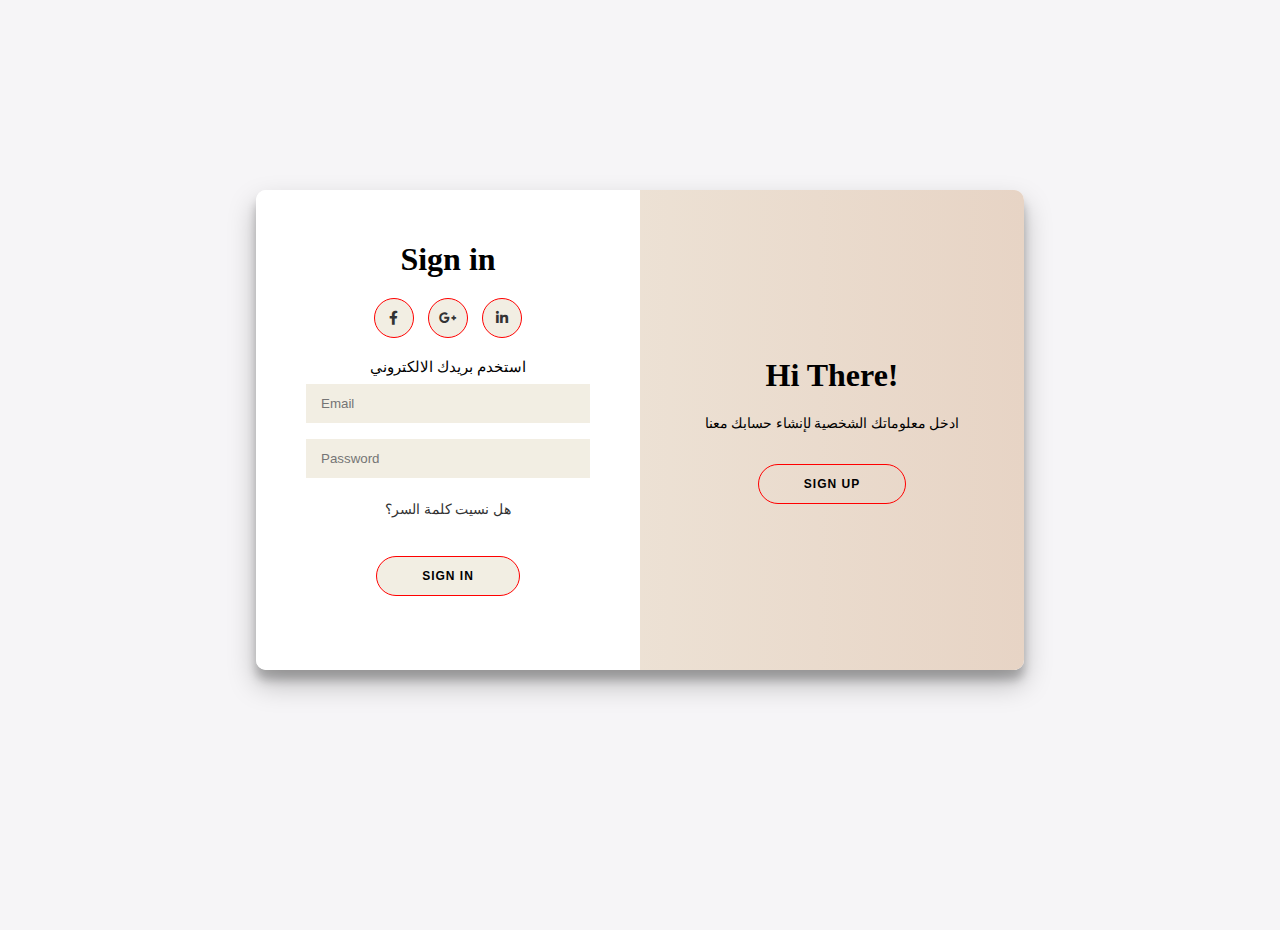
<file: Index.html>
<!DOCTYPE html>
<html lang="en" dir="ltr">

<head>
  <meta charset="utf-8">
  <title>Login - signUp</title>
  <link rel="stylesheet" href="style.css">
  <link href="https://fonts.googleapis.com/css?family=Arvo" rel="stylesheet">
	<link rel='stylesheet' href='https://cdnjs.cloudflare.com/ajax/libs/font-awesome/5.14.0/css/all.min.css'>

</head>

<body>


<div class="container" id="container"> <!--وضعها داخل مربع-->
	<div class="form-container sign-up-container">
		<form action="#">
			<h1>Create Account</h1>
			<div class="social-container">
				<a href="https://www.facebook.com/" class="social"><i class="fab fa-facebook-f"></i></a>
				<a href="https://www.google.com/" class="social"><i class="fab fa-google-plus-g"></i></a>
				<a href="https://www.linkedin.com/feed/" class="social"><i class="fab fa-linkedin-in"></i></a>
			</div>
			<span>او استخدم البريد الالكتروني للتسجيل</span>
			<input type="text" placeholder="Name" />
			<input type="email" placeholder="Email" />
			<input type="password" placeholder="Password" />
			<a href="homescreen.html" target="h"><input type="button" class="sign" value="Sign up"></input></a>		</form>
	</div>

	

	<div class="form-container sign-in-container">
		<form action="#">
			<h1>Sign in</h1>
			<div class="social-container">
				<a href="https://www.facebook.com/" class="social"><i class="fab fa-facebook-f"></i></a>
				<a href="https://www.google.com/" class="social"><i class="fab fa-google-plus-g"></i></a>
				<a href="https://www.linkedin.com/feed/" class="social"><i class="fab fa-linkedin-in"></i></a>
			</div>
			<span>استخدم بريدك الالكتروني</span>
			<input type="email" placeholder="Email" required=""  />
			<input type="password" placeholder="Password" required=""  />
			<a href="reset.html" target="R">هل نسيت كلمة السر؟</a> <!--استعادة كلمة المرور-->
		<a href="homescreen.html" target="h"><input type="button" class="sign" value="Sign In"></input></a>
		</form>
	</div>



	<div class="overlay-container">
		<div class="overlay">
			<div class="overlay-panel overlay-left">
				<h1>Welcome Back!</h1>
				<p>لتبقى على تواصل معنا رجاء سجل دخول بمعلوماتك الشخصية</p>
				<button class="ghost" id="signIn">Sign In</button>
			</div>
			<div class="overlay-panel overlay-right">
				<h1>Hi There!</h1>
				<p>ادخل معلوماتك الشخصية لإنشاء حسابك معنا</p>
				<button class="ghost" id="signUp">Sign Up</button>
			</div>
		</div>
	</div>
</div>
	
<script>

const signUpButton = document.getElementById('signUp');
const signInButton = document.getElementById('signIn');
const container = document.getElementById('container');

signUpButton.addEventListener('click', () => {
	container.classList.add("right-panel-active");
});

signInButton.addEventListener('click', () => {
	container.classList.remove("right-panel-active");
});



</script>
</body>

</html>
</file>
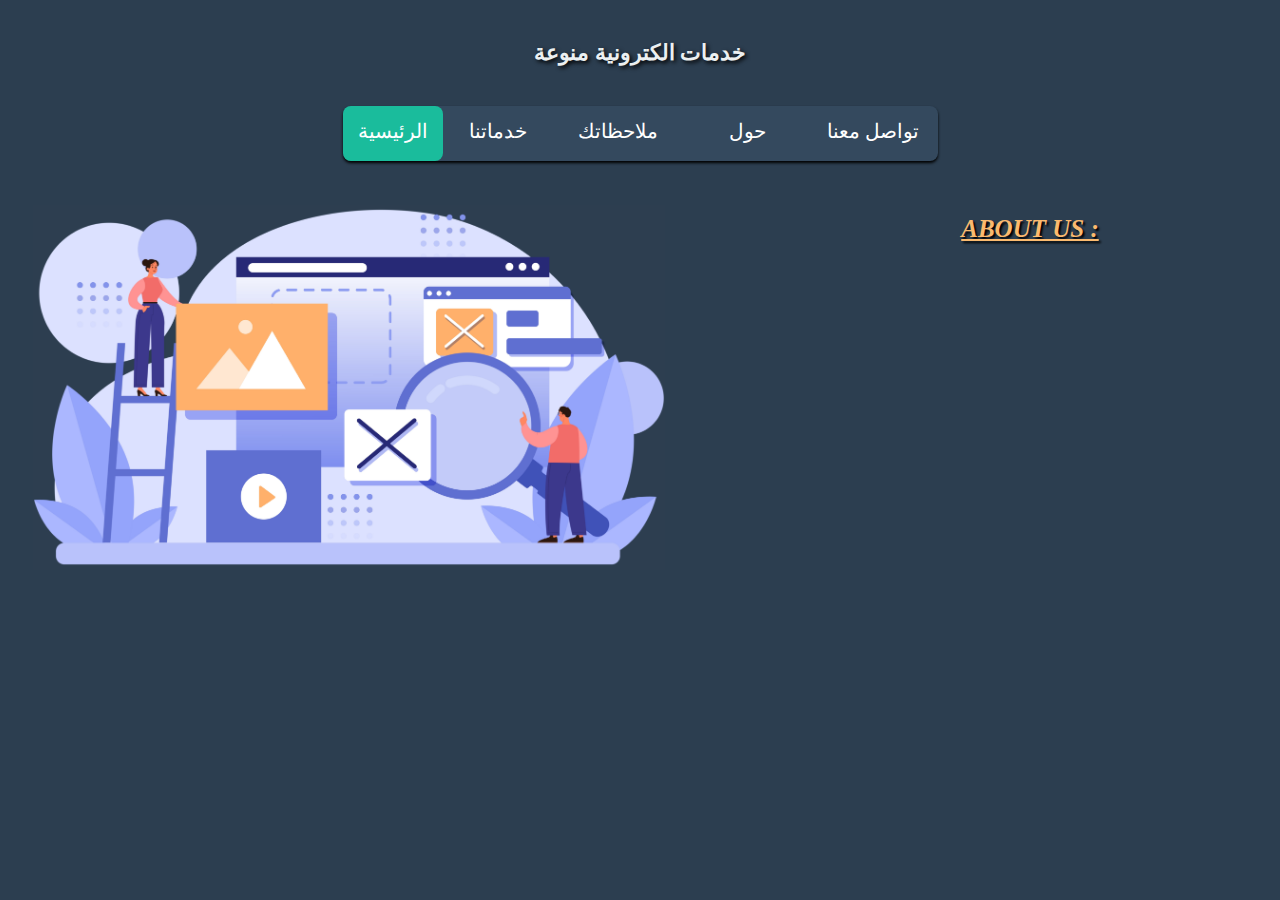
<file: about.html>
<html lang="en">
<head>
    <meta charset="UTF-8">
    <meta http-equiv="X-UA-Compatible" content="IE=edge">
    <meta name="viewport" content="width=device-width, initial-scale=1.0">
    <title>Document</title>
    <link rel="stylesheet" href="./homescreen.css">
</head>
<body class="pa">
    <h1>خدمات الكترونية منوعة</h1>
    <nav>
        <a href="homescreen.html" target="_top">الرئيسية</a>
        <a href="services.html" target="_top">خدماتنا</a>
        <a href="note.html" target="_top"> ملاحظاتك</a>
        <a href="about.html" target="_top">حول</a>
        <a href="message.html" target="_top">تواصل معنا</a>
        <div class="animation start-home"></div>
    </nav>
    
    <img src="homescreen.jpg" alt="vector for service" width="50%" >
    <h1 class="ab"><b><i><u> ABOUT US :</u></i></b></h1>
    <span><pre>
          
        
    </pre></span>
</body>
</html>
</file>
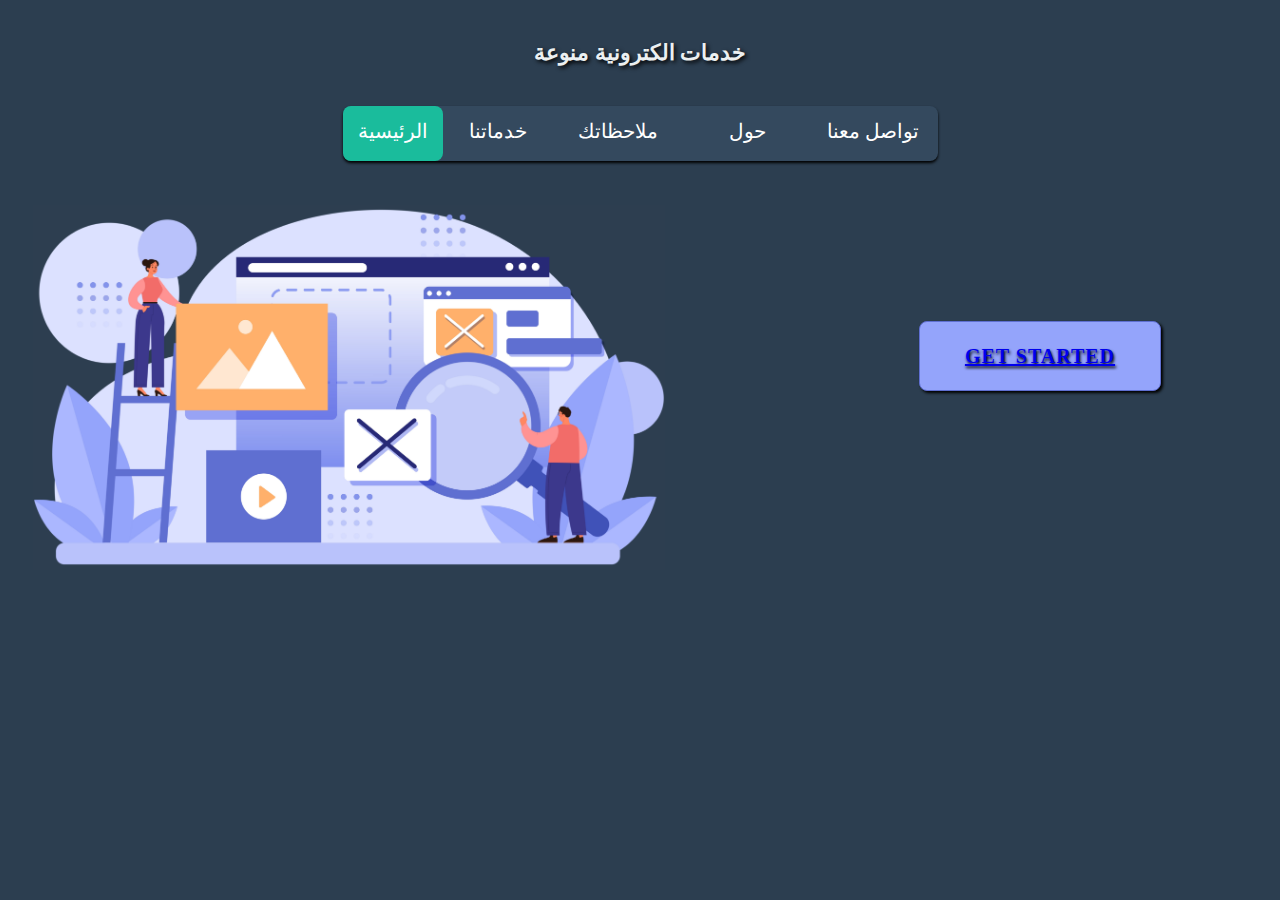
<file: homescreen.html>
<html lang="en">
<head>
    <meta charset="UTF-8">
    <meta http-equiv="X-UA-Compatible" content="IE=edge">
    <meta name="viewport" content="width=device-width, initial-scale=1.0">
    <title>omar & manar</title>
    <link rel="stylesheet" href="./homescreen.css">
</head>
<body class="pa">

    <h1>خدمات الكترونية منوعة</h1>
    <nav>
        <a href="homescreen.html" target="_top">الرئيسية</a>
        <a href="services.html" target="_top">خدماتنا</a>
        <a href="note.html" target="_top"> ملاحظاتك</a>
        <a href="about.html" target="_top">حول</a>
        <a href="message.html" target="_top">تواصل معنا</a>
        <div class="animation start-home"></div>
    </nav>
    
    <img src="homescreen.jpg" alt="vector for service" width="50%" >

    <form>
        <p>
            <button class="start1"><a href="start.html" target="_top"> Get Started</a></button>
        </p>
    </form>
    
</body>
</html>
</file>
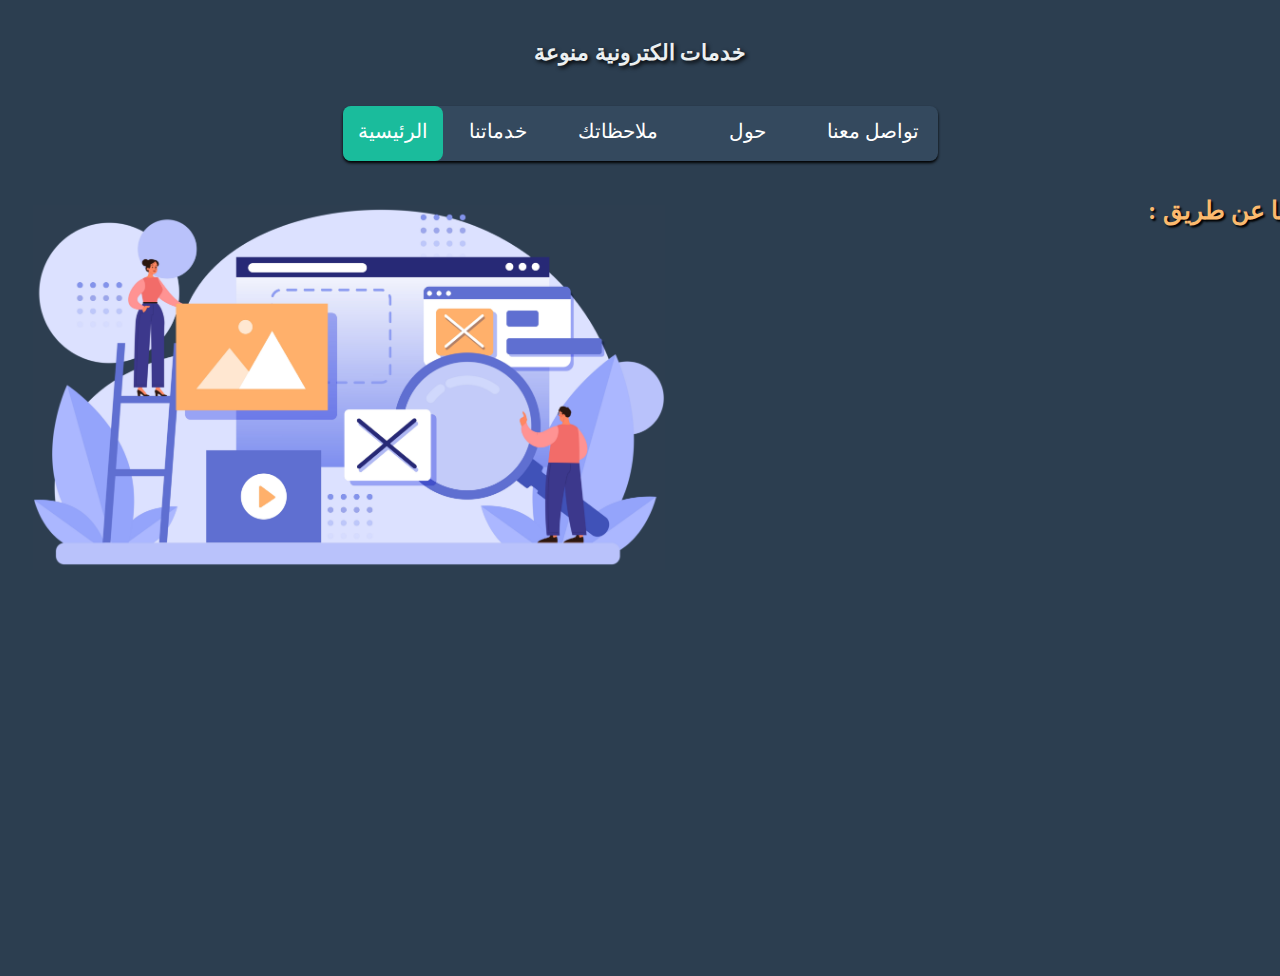
<file: message.html>
<html lang="en">
<head>
    <meta charset="UTF-8">
    <meta http-equiv="X-UA-Compatible" content="IE=edge">
    <meta name="viewport" content="width=device-width, initial-scale=1.0">
    <title>Document</title>
    <link rel="stylesheet" href="./homescreen.css">
</head>
    <body class="pa">
     <h1>خدمات الكترونية منوعة</h1>
     <nav>
        <a href="homescreen.html" target="_top">الرئيسية</a>
        <a href="services.html" target="_top">خدماتنا</a>
        <a href="note.html" target="_top"> ملاحظاتك</a>
        <a href="about.html" target="_top">حول</a>
        <a href="message.html" target="_top">تواصل معنا</a>
        <div class="animation start-home"></div>
     </nav>
    
         <img src="homescreen.jpg" alt="vector for service" width="50%" >
         <h2>: يمكن التواصل معنا عن طريق</h2>
		<form action="#">
			<div class="social-container1">
				<a href="https://www.facebook.com/" class="social-container"> <i class="mess"><b> F</b></i></a>
                <br><br><br><br>
				<a href="https://www.google.com/" class="social-container"><i class="mess"><b> G+</b></i></a>
                <br><br><br><br>
				<a href="https://www.linkedin.com/feed/" class="social-container"><i class="mess"><b> in</b></i></a>
                <br><br><br><br>
			</div>
        </form>
    </body>
</html>
</file>
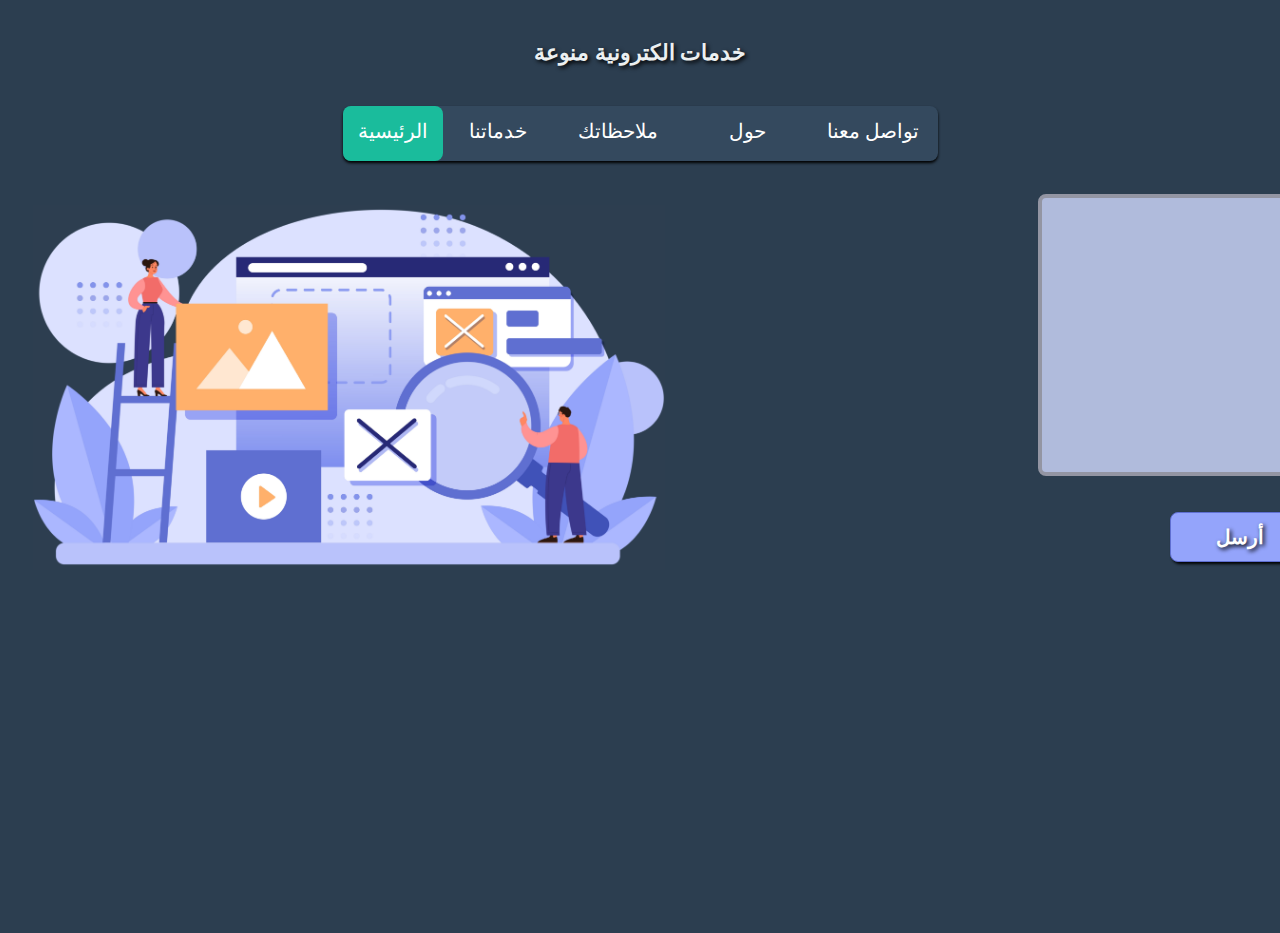
<file: note.html>
<html lang="en">
<head>
    <meta charset="UTF-8">
    <meta http-equiv="X-UA-Compatible" content="IE=edge">
    <meta name="viewport" content="width=device-width, initial-scale=1.0">
    <title>Document</title>
    <link rel="stylesheet" href="./homescreen.css">
    <style>
        textarea {
	position:relative; bottom: 360; left:1030;
	background-color: #b0bbdc;
	border-radius: 8px;
	border: 4px solid #9395a3;
	font-size: large;
}

    </style>
</head>
<body class="pa">
    
    <h1>خدمات الكترونية منوعة</h1>
    <nav>
        <a href="homescreen.html" target="_top">الرئيسية</a>
        <a href="services.html" target="_top">خدماتنا</a>
        <a href="note.html" target="_top"> ملاحظاتك</a>
        <a href="about.html" target="_top">حول</a>
        <a href="message.html" target="_top">تواصل معنا</a>
        <div class="animation start-home"></div>
    </nav>
    <img src="homescreen.jpg" alt="vector for service" width="50%" >
    <form>
       <label class="note">:ملاحظاتك &#x2709;</label> <br>
        <textarea name="b" cols="40" rows="15"></textarea>
        <p>
            <input type="submit" value="أرسل" class="note">
        </p>
    </form>

</body>
</html>
</file>
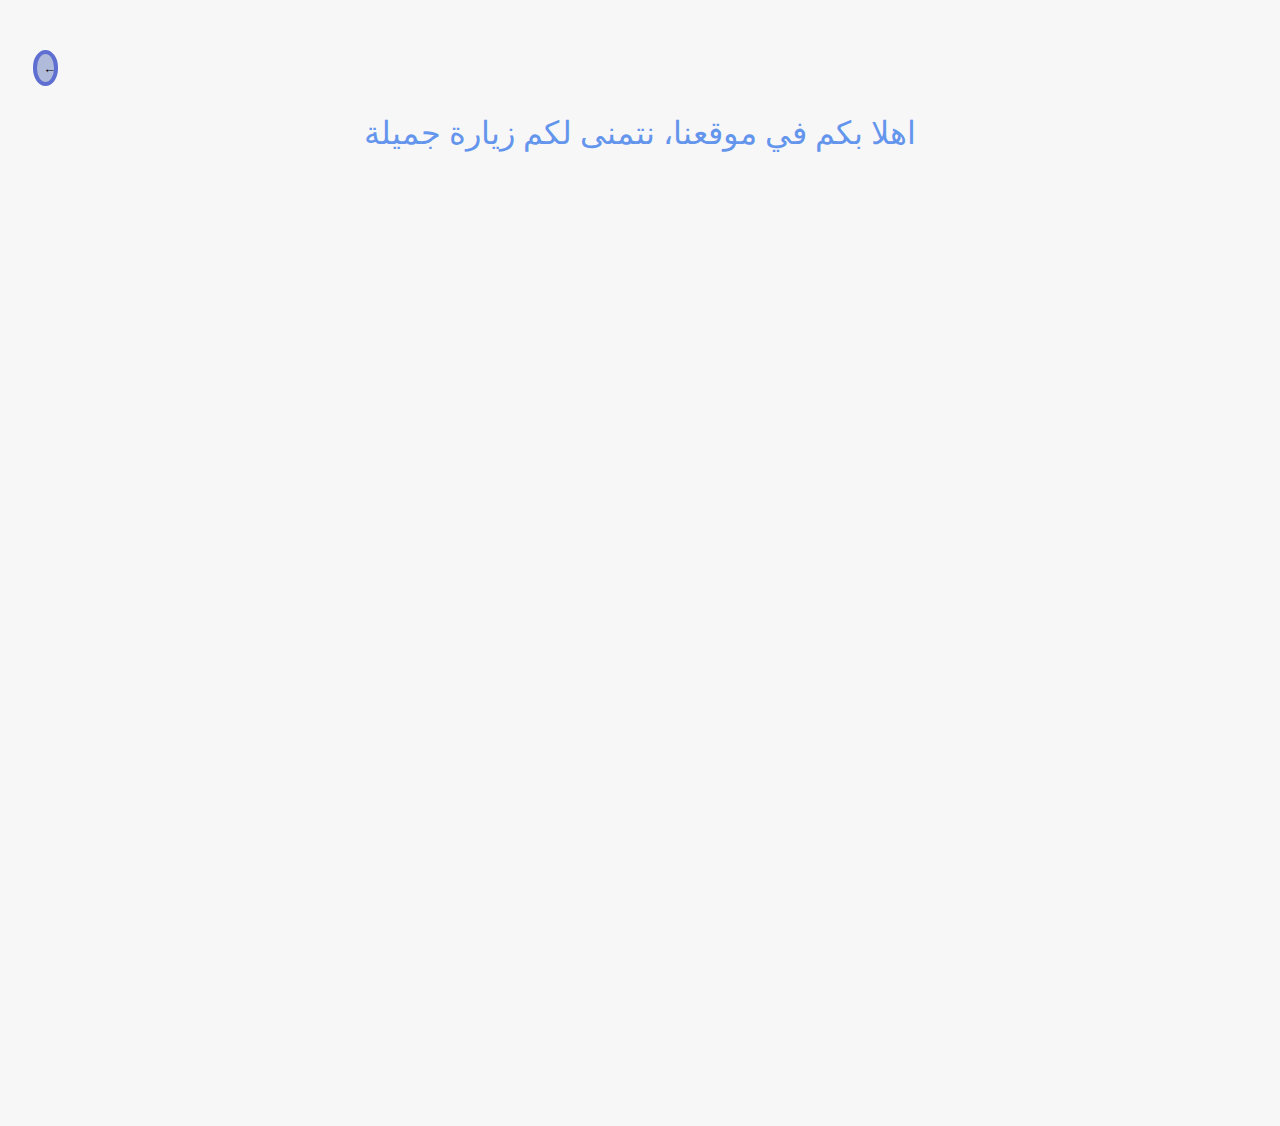
<file: p_games.html>
<html lang="en">
<head>
    <meta charset="UTF-8">
    <meta http-equiv="X-UA-Compatible" content="IE=edge">
    <meta name="viewport" content="width=device-width, initial-scale=1.0">
    <title>Document</title>
   
        <link rel="stylesheet" href="./homescreen.css">
</head>
<body class="pg">
    <a href="https://www.facebook.com/" ><img src="facebook.png" class="fa"></a>
    <a href="https://www.google.com/" ><img src="google.png" class="go"></a>
    <a href="https://www.linkedin.com/feed/" ><img src="linked.png" class="in"></a>
    <form>
            <input type="button" value= "&#x2190;" class="gn" onClick="javascript: history.go(-1)">
    </form>
    <p class="st">اهلا بكم في موقعنا، نتمنى لكم زيارة جميلة</p>
    <br><br><br>

    <iframe src="https://chromedino.com/" frameborder="0" scrolling="no" width="100%" height="100%" loading="lazy"></iframe>
    <style type="text/css">iframe { position: absolute; width: 100%; height: 100%; z-index: 999; }</style>
    
    <a href></a>
</body>
</html>
</file>
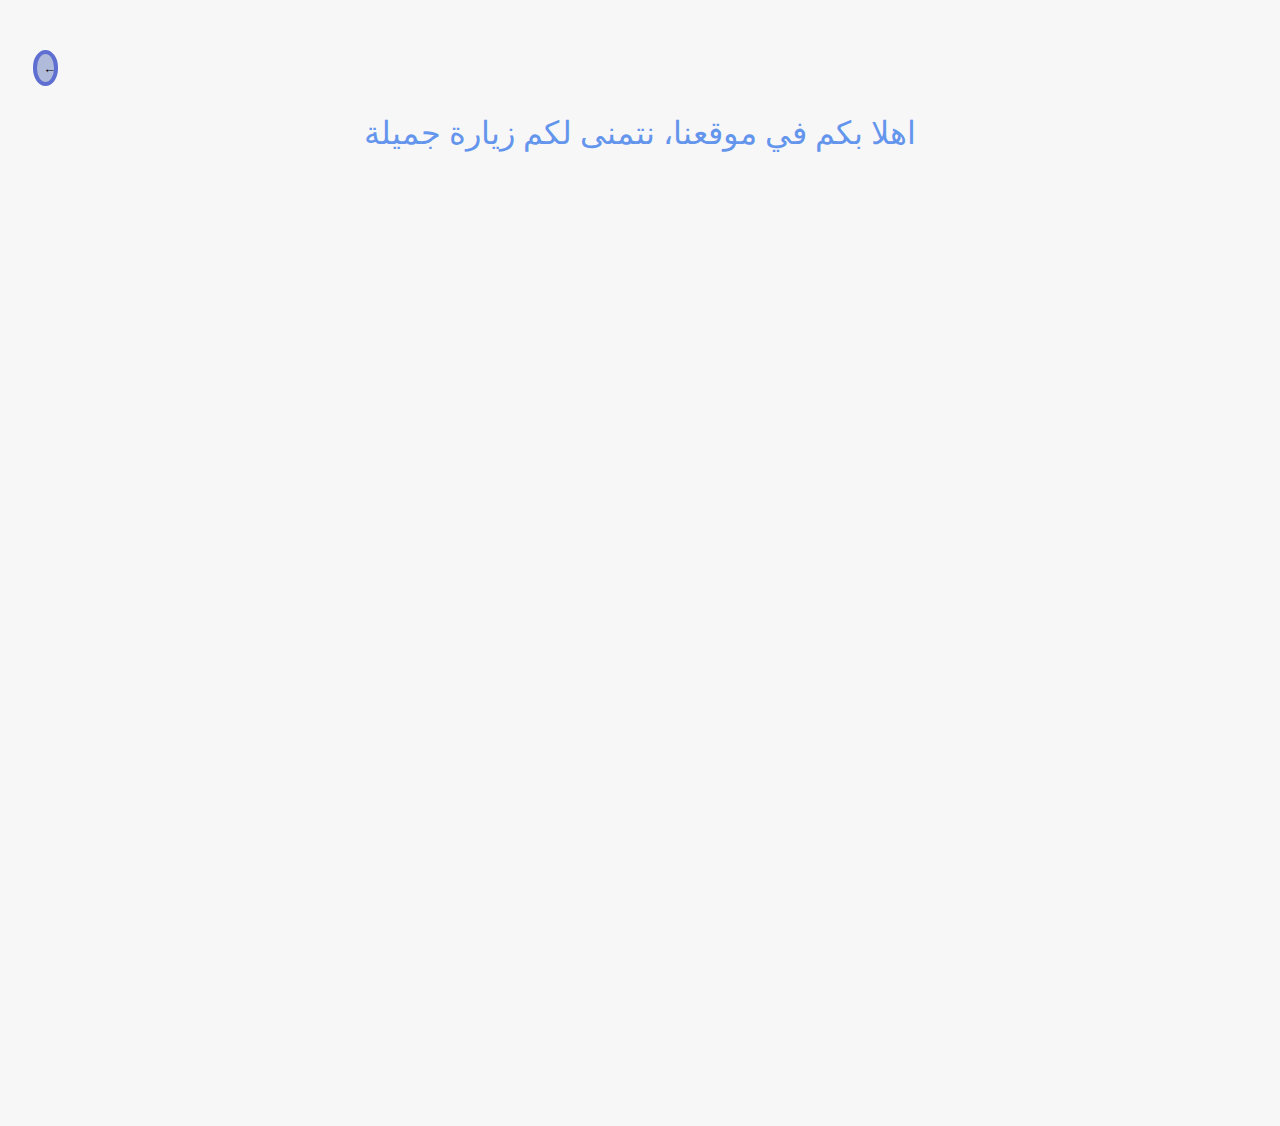
<file: p_nothing.html>
<html lang="en">
<head>
    <meta charset="UTF-8">
    <meta http-equiv="X-UA-Compatible" content="IE=edge">
    <meta name="viewport" content="width=device-width, initial-scale=1.0">
    <title>Document</title>
    <link rel="stylesheet" href="./homescreen.css">
</head>
<body class="pg">
    <a href="https://www.facebook.com/" ><img src="facebook.png" class="fa"></a>
    <a href="https://www.google.com/" ><img src="google.png" class="go"></a>
    <a href="https://www.linkedin.com/feed/" ><img src="linked.png" class="in"></a>
    <form>
            <input type="button" value= "&#x2190;" class="gn" onClick="javascript: history.go(-1)">
    </form>
    <p class="st">اهلا بكم في موقعنا، نتمنى لكم زيارة جميلة</p>
    <br><br><br>
    <iframe src="https://theuselessweb.com/" frameborder="0" scrolling="no" width="100%" height="100%" loading="lazy"></iframe>
    <style type="text/css">iframe { position: absolute; width: 100%; height: 100%; z-index: 999; }</style>
    
</body>
</html>
</file>
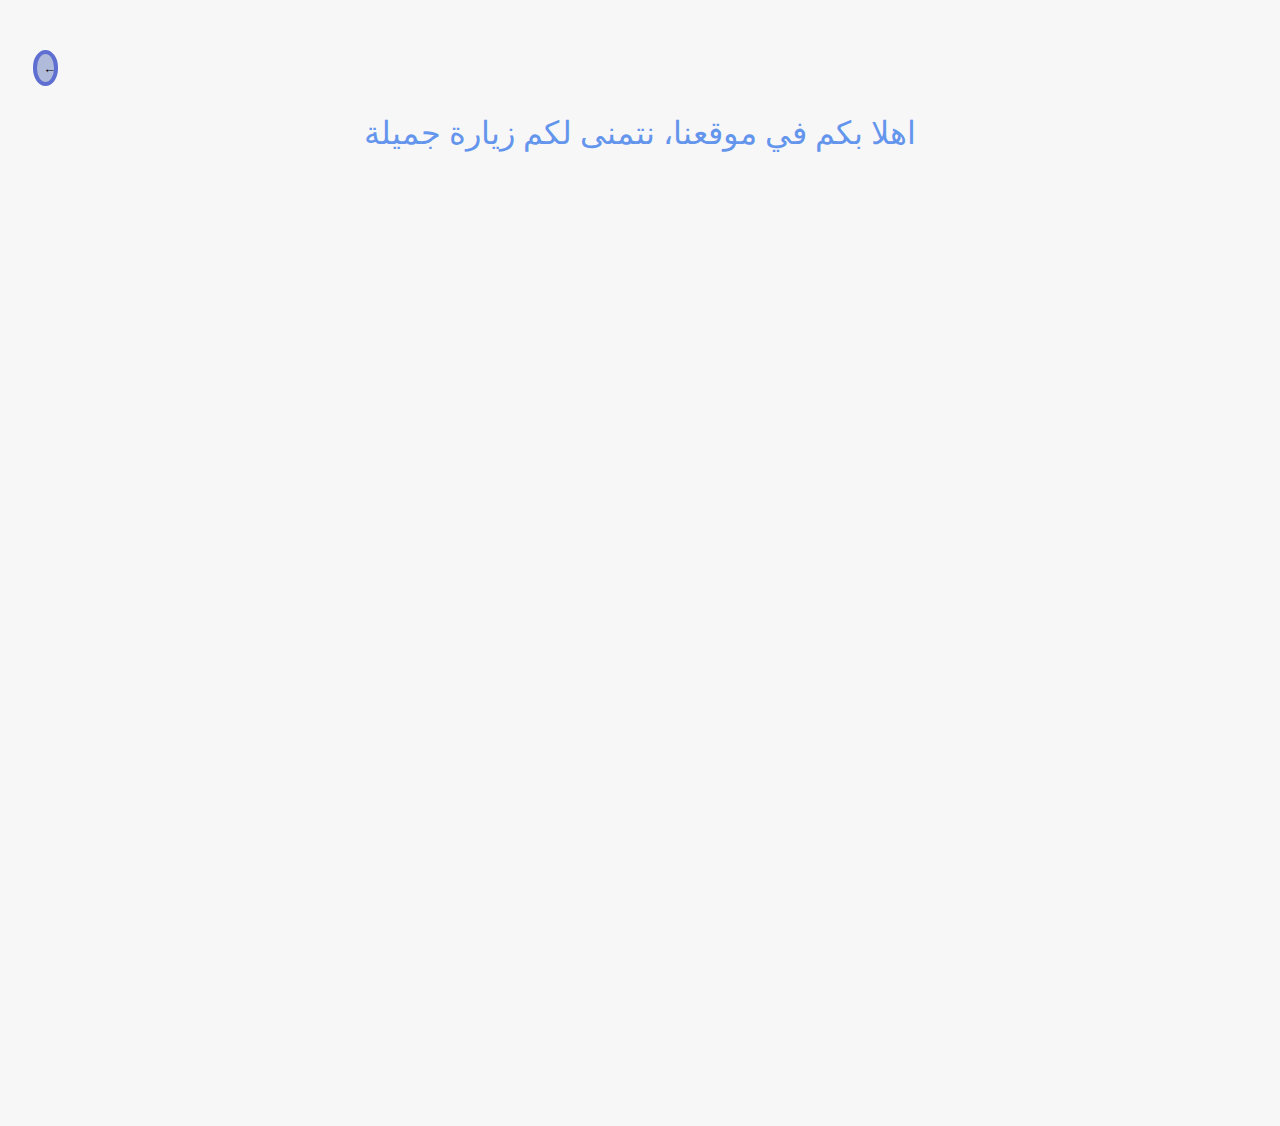
<file: p_study.html>
<html lang="en">
<head>
    <meta charset="UTF-8">
    <meta http-equiv="X-UA-Compatible" content="IE=edge">
    <meta name="viewport" content="width=device-width, initial-scale=1.0">
    <link rel="stylesheet" href="./homescreen.css">
    <title>Document</title>
</head>
<body class="pg">
    <a href="https://www.facebook.com/" ><img src="facebook.png" class="fa"></a>
    <a href="https://www.google.com/" ><img src="google.png" class="go"></a>
    <a href="https://www.linkedin.com/feed/" ><img src="linked.png" class="in"></a>
    <form>
            <input type="button" value= "&#x2190;" class="gn" onClick="javascript: history.go(-1)">
    </form>
    <p class="st">اهلا بكم في موقعنا، نتمنى لكم زيارة جميلة</p>
    <br><br><br>
    <iframe src="https://www.w3schools.com/html/" frameborder="0" scrolling="no" width="100%" height="100%" loading="lazy"></iframe>
    <style type="text/css">iframe { position: absolute; width: 100%; height: 100%; z-index: 999; }</style>

</body>
</html>
</file>
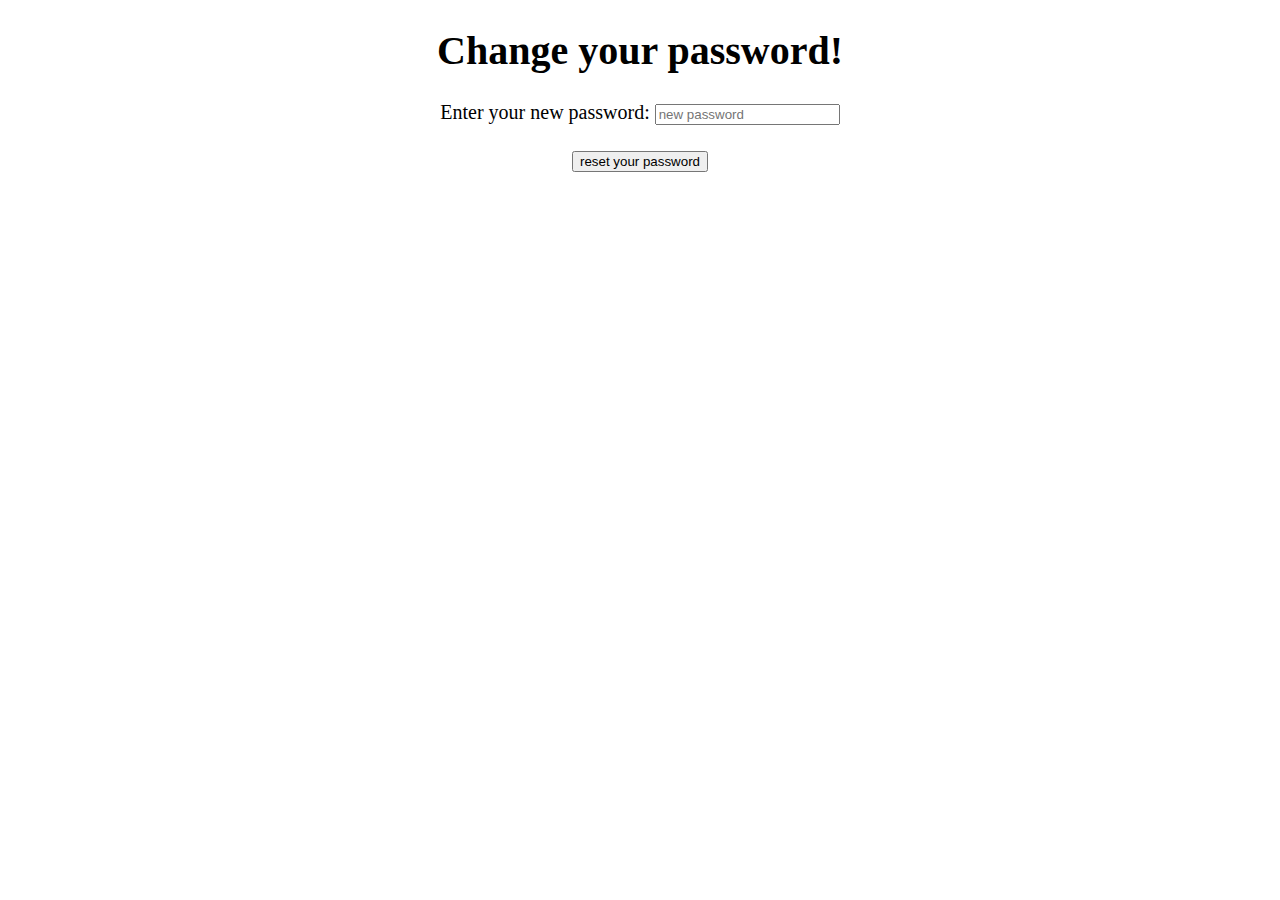
<file: reset.html>
<!DOCTYPE html>

<html>

<head>

</head>

<body style = "text-align: center; font-size: 20px;">

<h1> Change your password! </h1>



<form name="f">
  Enter your new password: <input type="password" placeholder="new password" name="p" required="">

  <br><br>
<input type=button  value="reset your password" onclick ="document.write('your new password is '+ f.p.value)"; >  </input>


</form>

</body>

</html>
</file>
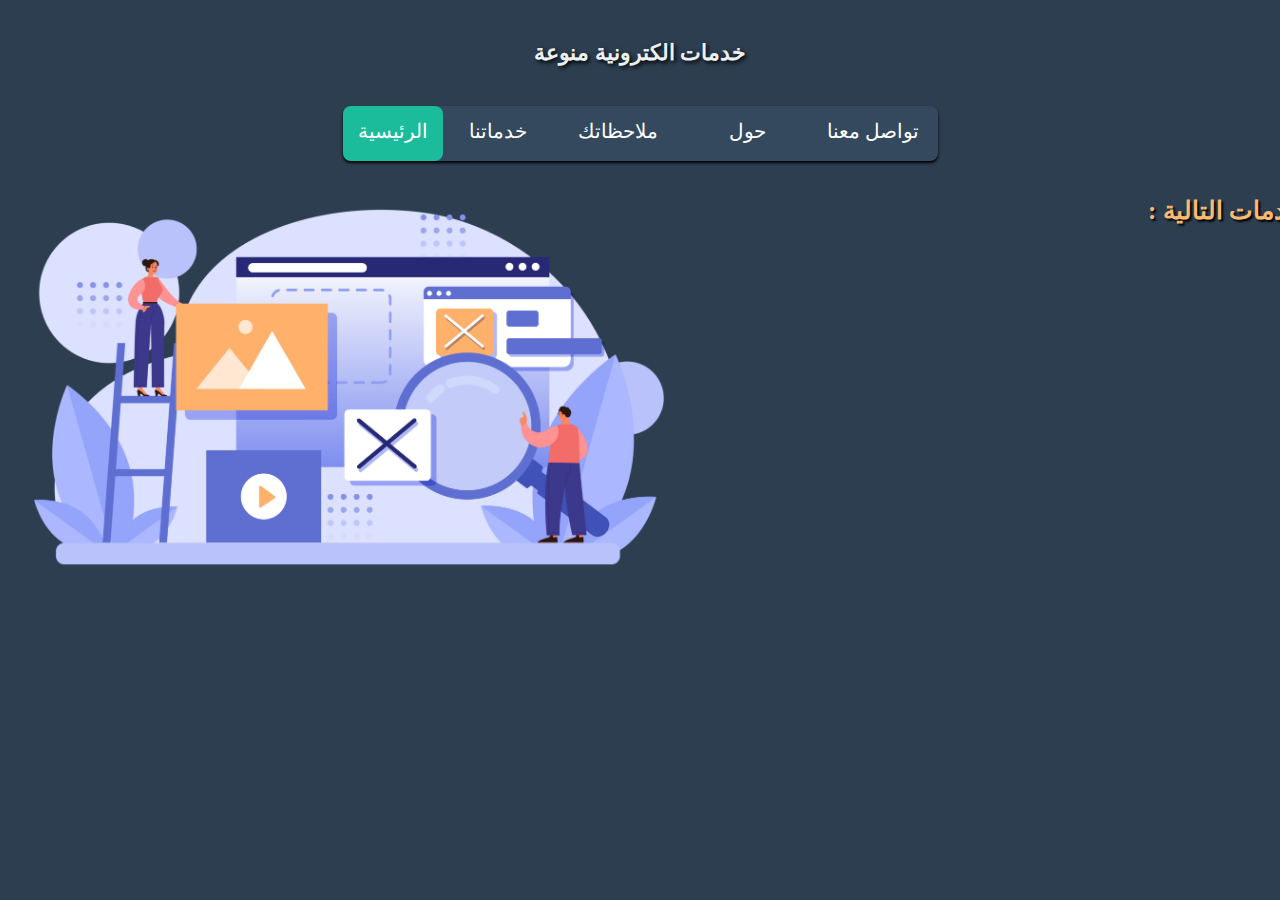
<file: services.html>
<html lang="en">
<head>
    <meta charset="UTF-8">
    <meta http-equiv="X-UA-Compatible" content="IE=edge">
    <meta name="viewport" content="width=device-width, initial-scale=1.0">
    <title>Document</title>
    <link rel="stylesheet" href="./homescreen.css">
</head>
<body class="pa">
     
    <h1>خدمات الكترونية منوعة</h1>
    <nav>
        <a href="homescreen.html" target="_top">الرئيسية</a>
        <a href="services.html" target="_top">خدماتنا</a>
        <a href="note.html" target="_top"> ملاحظاتك</a>
        <a href="about.html" target="_top">حول</a>
        <a href="message.html" target="_top">تواصل معنا</a>
        <div class="animation start-home"></div>
    </nav>
    
    <img src="homescreen.jpg" alt="vector for service" width="50%" >
    <h2>: يعرض موقعنا الخدمات التالية</h2>
    <pre><h3>ألعاب  &#x2B50;</h3></pre>
    <pre><h3>تعليم   &#x2B50;</h3></pre>
    <pre><h3> ؟؟؟؟  &#x2B50;</h3></pre>
</body>
</html>
</file>
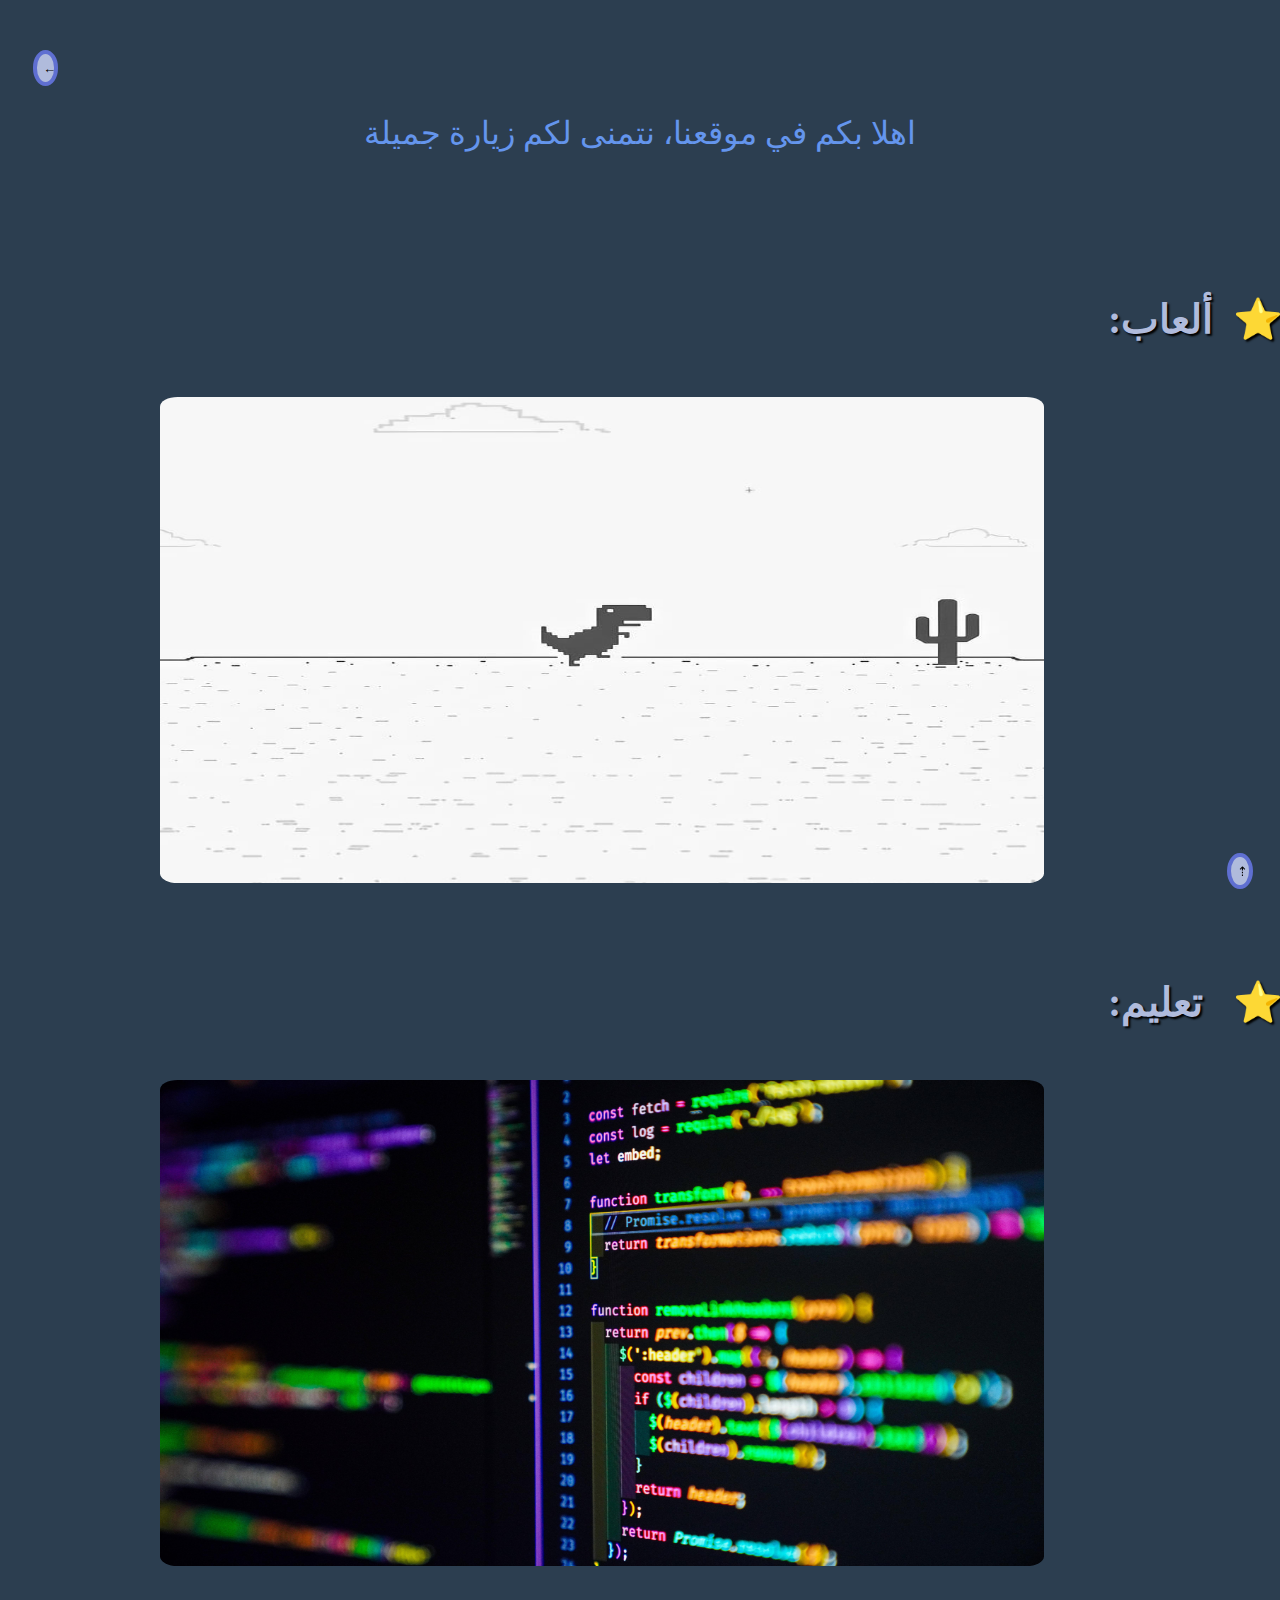
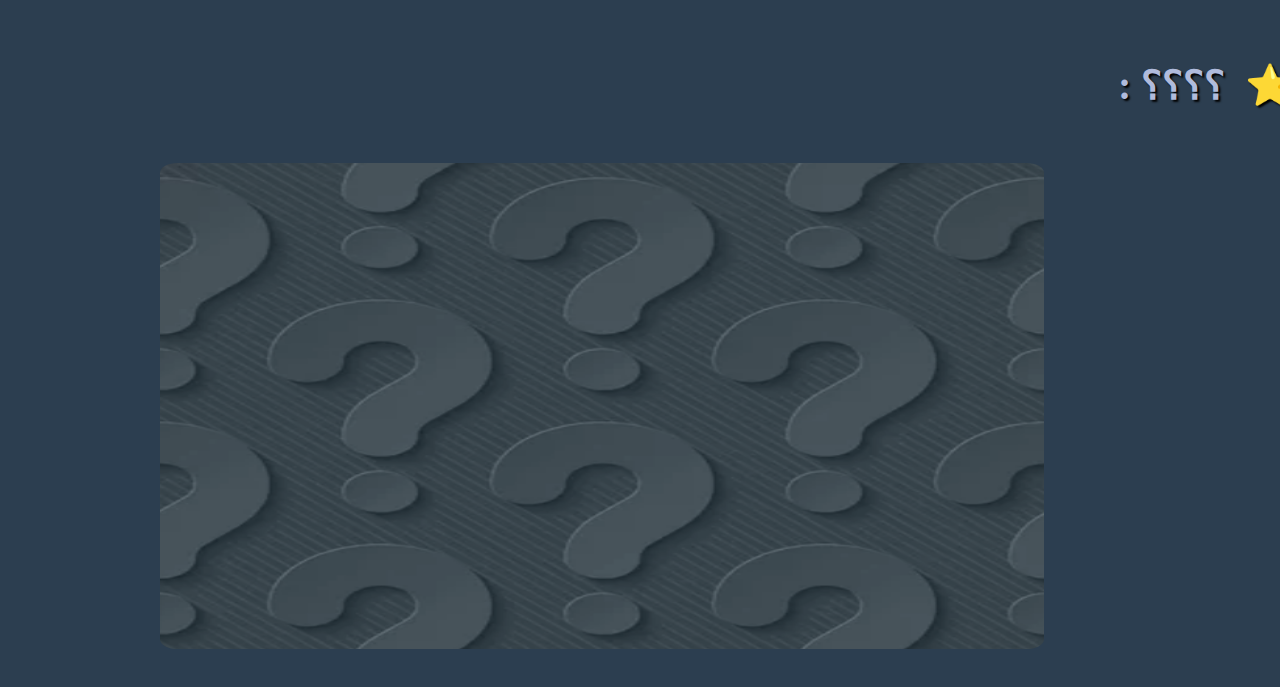
<file: start.html>
<html lang="en">
<head>
    <meta charset="UTF-8">
    <meta http-equiv="X-UA-Compatible" content="IE=edge">
    <meta name="viewport" content="width=device-width, initial-scale=1.0">
    <title>Document</title>
    <link rel="stylesheet" href="./homescreen.css">

</head>
<body class="pa">
    <a href="https://www.facebook.com/" ><img src="facebook.png" class="fa"></a>
    <a href="https://www.google.com/" ><img src="google.png" class="go"></a>
    <a href="https://www.linkedin.com/feed/" ><img src="linked.png" class="in"></a>
    <form>
            <input type="button" value= "&#x2190;" class="gn" onClick="javascript: history.go(-1)">
    </form>
    <p class="st">اهلا بكم في موقعنا، نتمنى لكم زيارة جميلة</p>
    <br><br><br>

    <pre><h3 class="ga">:ألعاب  &#x2B50;</h3></pre>
    <a href="p_games.html"><img src="games.jpg" class="ga"></a>
    <br><br><br><br><br><br>

    <pre><h3 class="st">:تعليم   &#x2B50;</h3></pre>
    <a href="p_study.html"><img src="study.jpg" class="st"></a>
    <br><br><br><br><br><br>

    <pre><h3 class="no"> : ؟؟؟؟  &#x2B50;</h3></pre>
    <a href="p_nothing.html"><img src="nothing.png" class="no"></a>
    <br><br><br><br><br><br>

    <form>
    <input type="button" onclick="scrollToTop()" class="start" value= "⇡">
    </form>

        <script>
            function scrollToTop() {
              window.scrollTo(0, 0);
            }
          </script>
</body>
</html>
</file>
<file: style.css>
* {
	box-sizing: border-box;
}

body {
	background: #f6f5f7;
	display: flex;
	justify-content: center;
	align-items: center;
	flex-direction: column;
	font-family: 'Montserrat', sans-serif;
	height: 100vh;
	margin: -20px 0 50px;
}

h1 {
	font-weight: bold;
	margin: 0;
	font-family: Greycliff-CF;
}

h2 {
	text-align: center;
}

p {
	font-size: 14px;
	font-weight: 100;
	line-height: 20px;
	letter-spacing: 0.5px;
	margin: 20px 0 30px;
	font-family:lemonada ;

}

span {
	font-size: 15px;
	font-family:lemonada ;
}

a {
	color: #333;
	font-size: 14px;
	text-decoration: none;
	margin: 15px 0;
	font-family: lemonada;

}

button { /*sign up*/
	border-radius: 20px;
	border: 1px solid #F2eee3;
	background-color: #F2eee3;
	color: black;
	font-size: 12px;
	font-weight: bold;
	padding: 12px 45px;
	letter-spacing: 1px;
	text-transform: uppercase;
	transition: transform 80ms ease-in;
	border-color: red;
}

button:active {
	transform: scale(0.95);
}

button:focus {
	outline: none;
}

button.ghost {
	background-color: transparent;
	border-color: red;
}

form {
	background-color: #FFFFFF;
	display: flex;
	align-items: center;
	justify-content: center;
	flex-direction: column;
	padding: 0 50px;
	height: 100%;
	text-align: center;
}

input {
	background-color: #f2eee3;
	border: none;
	padding: 12px 15px;
	margin: 8px 0;
	width: 100%;
}

input.sign {
	border-radius: 20px;
	border: 1px solid #F2eee3;
	background-color: #F2eee3;
	color: black;
	font-size: 12px;
	font-weight: bold;
	padding: 12px 45px;
	letter-spacing: 1px;
	text-transform: uppercase;
	transition: transform 80ms ease-in;
	border-color: red;
}

.container {  /*يلي ورا*/
	background-color: #fff;
	border-radius: 10px;
  	box-shadow: 0 14px 28px rgba(0,0,0,0.25),
			0 10px 10px rgba(0,0,0,0.22);
	position: relative;
	overflow: hidden;
	width: 768px;
	max-width: 100%;
	min-height: 480px;
}

.form-container {
	position: absolute;
	top: 0;
	height: 100%;
	transition: all 0.900s ease-in-out;
}

.sign-in-container {
	left: 0;
	width: 50%;
	z-index: 2;
}

.container.right-panel-active .sign-in-container {
	transform: translateX(100%);
}

.sign-up-container {
	left: 0;
	width: 50%;
	opacity: 0;
	z-index: 1;
}

.container.right-panel-active .sign-up-container {
	transform: translateX(100%);
	opacity: 1;
	z-index: 5;
	animation: show 0.6s;
}

@keyframes show {
	0%, 49.99% {
		opacity: 0;
		z-index: 1;
	}

	50%, 100% {
		opacity: 1;
		z-index: 5;
	}
}

.overlay-container {
	position: absolute;
	top: 0;
	left: 50%;
	width: 50%;
	height: 100%;
	overflow: hidden;
	transition: transform 0.6s ease-in-out;
	z-index: 100;
}

.container.right-panel-active .overlay-container{
	transform: translateX(-100%);
}

.overlay {
	background: #F2eee3;
	background: -webkit-linear-gradient(to right, #F2eee3, #e7d4c5);
	background: linear-gradient(to right, #F2eee3, #e7d4c5);
	background-repeat: no-repeat;
	background-size: cover;
	background-position: 0 0;
	color: black;
	position: relative;
	left: -100%;
	height: 100%;
	width: 200%;
  	transform: translateX(0);
	transition: transform 0.6s ease-in-out;
}

.container.right-panel-active .overlay {
  	transform: translateX(50%);
}

.overlay-panel {
	position: absolute;
	display: flex;
	align-items: center;
	justify-content: center;
	flex-direction: column;
	padding: 0 40px;
	text-align: center;
	top: 0;
	height: 100%;
	width: 50%;
	transform: translateX(0);
	transition: transform 0.6s ease-in-out;
}

.overlay-left {
	transform: translateX(-20%);
}

.container.right-panel-active .overlay-left {
	transform: translateX(0);
}

.overlay-right {
	right: 0;
	transform: translateX(0);
}

.container.right-panel-active .overlay-right {
	transform: translateX(20%);
}

.social-container {
	margin: 20px 0;
}

.social-container a {
	border: 1px solid red;
	border-radius: 50%;
	display: inline-flex;
	justify-content: center;
	align-items: center;
	margin: 0 5px;
	height: 40px;
	width: 40px;
	background: #f2eee3;
}
</file>
<file: homescreen.css>
nav { /*شريط التوجيه*/

	font-family: lemonada;
	margin: 27px auto 0;
	position: relative;
	width: 595px;
	height: 55px;
	background-color: #34495e;
	border-radius: 8px;
	font-size: 0;
	box-shadow: 0 2px 3px 0 rgba(0, 0, 0, 1);
}
nav a { /*ما داخل الشريط*/

	line-height: 50px;
	height: 100%;
	font-size: 20px;
	display: inline-block;
	position: relative;
	z-index: 1;
	text-decoration: none;
	text-align: center;
	color: white;
	cursor: pointer;
}
nav .animation {
	position: absolute;
	height: 100%;
	top: 0;
	z-index: 0;
	transition: all .5s ease 0s;
	border-radius: 8px;
}
a:nth-child(1) {
	width: 100px;
}
a:nth-child(2) {
	width: 110px;
}
a:nth-child(3) {
	width: 130px;
}
a:nth-child(4) {
	width: 130px;
}
a:nth-child(5) {
	width: 120px;
}
nav .start-home, a:nth-child(1):hover~.animation {
	width: 100px;
	left: 0;
	background-color: #1abc9c;
}
nav .start-about, a:nth-child(2):hover~.animation {
	width: 110px;
	left: 100px;
	background-color: #e74c3c;
}
nav .start-blog, a:nth-child(3):hover~.animation {
	width: 130px;
	left: 210px;
	background-color: #3498db;
}
nav .start-portefolio, a:nth-child(4):hover~.animation {
	width: 130px;
	left: 340px;
	background-color: #9b59b6;
}
nav .start-contact, a:nth-child(5):hover~.animation {
	width: 124px;
	left: 470px;
	background-color: palevioletred;
}
body.pa {
	font-size: 12px;
	font-family: sans-serif;
	background: #2c3e50;
}
h1 { 
	text-align: center;
	margin: 40px 0 40px;
	text-align: center;
	font-size: 22px;
	color: #ecf0f1;
	text-shadow: 2px 2px 4px #000000;
	font-family: 'lemonada', cursive;
}

p {
    position: relative; 
    bottom: 30%;
    text-align: center;
    color: #ecf0f1;
    font-size: 16px;
}

span {
    color: #2BD6B4;
}
button.start1 {
	border-radius: 8px;
	border: 1px solid #94a4fb;
	background-color: #94a4fb;
	color: white;
	text-shadow: 1px 2px 3px #000000;
	font-size: 20px;
	font-weight: bold;
	padding: 12px 45px;
	letter-spacing: 1px;
	text-transform: uppercase;
	transition: transform 80ms ease-in;
	border-color: #5f6fd1;
	cursor: pointer;
	height: 70px;
	font-family: Montserrat;
	box-shadow: 2px 2px 3px 0 rgba(0, 0, 0, 1);
	position:relative; bottom: 220; left: 400;
}

img {
	position:relative; top: 5%; left: 2%;
}
h2{
	color:#fbba6f ;
	text-shadow: 2px 2px 2px #000000;
	font-size: 25px;
	font-family: Montserrat;
	position:relative; bottom: 350; left:1140;
}

h3 {
	color:#b0bbdc ;
	text-shadow: 2px 2px 2px #000000;
	font-size: 25px;
	font-family: Montserrat;
	position:relative; bottom: 350; left:1300;
}



label.note{
	color:#b0bbdc ;
	text-shadow: 2px 2px 2px #000000;
	font-size: 25px;
	font-family: Montserrat;
	position:relative; bottom: 380; left:1300;
}
input.note {
	border-radius: 8px;
	border: 1px solid #94a4fb;
	background-color: #94a4fb;
	color: white;
	text-shadow: 2px 2px 4px #000000;
	font-size: 20px;
	font-weight: bold;
	padding: 12px 45px;
	letter-spacing: 1px;
	text-transform: uppercase;
	transition: transform 80ms ease-in;
	border-color: #5f6fd1;
	cursor: pointer;
	height: 50px;
	font-family: Montserrat;
	box-shadow: 2px 2px 3px 0 rgba(0, 0, 0, 1);
	position:relative; bottom:340; left: 600;
}




.social-container1 { /*الحد الكامل لازرار التواصل معنا*/
	margin: 20px 0;
	position:relative; bottom: 1; left: 600;
}
a.social-container { /*الخصائص للرابط بتواصل معنا*/
	
	border: 4px solid #5f6fd1;
	border-radius: 50%;
	display: inline-flex;
	justify-content: center;
	align-items: center;
	margin: 0 5px;
	height: 70px;
	width: 70px;
	background: #b0bbdc;
	position:relative; bottom:340; left:700;
}
i.mess{
	font-size:30;
}
h1.ab{
	color:#fbba6f ;
	text-shadow: 2px 2px 2px #000000;
	font-size: 25px;
	font-family: Montserrat;
	position:relative; bottom: 350; left:390;
}
img.fa{
	position:relative; top: 40;  left:1450;
	height: 4%;

}

img.go{
	position:relative; top: 40; left:1350;
	width: 2%;
	height: 4%;

}

img.in{
	position:relative; top: 40; left:1250;
	width: 2%;
	height: 4%;

}
input.gn{
	position:relative; top: 4; left:20;
	width: 2%;
	height: 4%;
	border: 4px solid #5f6fd1;
	border-radius: 50%;
	display: inline-flex;
	justify-content: center;
	align-items: center;
	margin: 0 5px;
	background: #b0bbdc;
	cursor: pointer;
}
p.st{
	position:relative; top: 0; left:0;
	font-size: xx-large;
	color: cornflowerblue;
	font-family: "Segoe UI";
}

img.ga{
	width: 70%;
	height: 55%;
	margin: 0 10% 0 10%;
	border-radius: 2%;
	
}

img.st{
	width: 70%;
	height: 55%;
	margin: 0 10% 0 10%;
	border-radius: 2%;
}

img.no{
	width: 70%;
	height: 55%;
	margin: 0 10% 0 10%;
	border-radius: 2%;
}

h3.ga{
	color:#b0bbdc ;
	text-shadow: 2px 2px 2px #000000;
	font-size: 40px;
	font-family: Montserrat;
	position:relative; bottom: -30; left:1100;
}
h3.st{
	color:#b0bbdc ;
	text-shadow: 2px 2px 2px #000000;
	font-size: 40px;
	font-family: Montserrat;
	position:relative; bottom: -30; left:1100;
}
h3.no{
	color:#b0bbdc ;
	text-shadow: 2px 2px 2px #000000;
	font-size: 40px;
	font-family: Montserrat;
	position:relative; bottom: -30; left:1100;
}
body.pg {
	font-size: 12px;
	font-family: sans-serif;
	background: #f7f7f7;
}
	.start{
	height: 1200px;
	background-color: yellow;

	position:fixed; bottom: 11; right: 22;
	width: 2%;
	height: 4%;
	border: 4px solid #5f6fd1;
	border-radius: 50%;
	display: inline-flex;
	justify-content: center;
	align-items: center;
	margin: 0 5px;
	background: #b0bbdc;
	cursor: pointer;
  }
</file>
